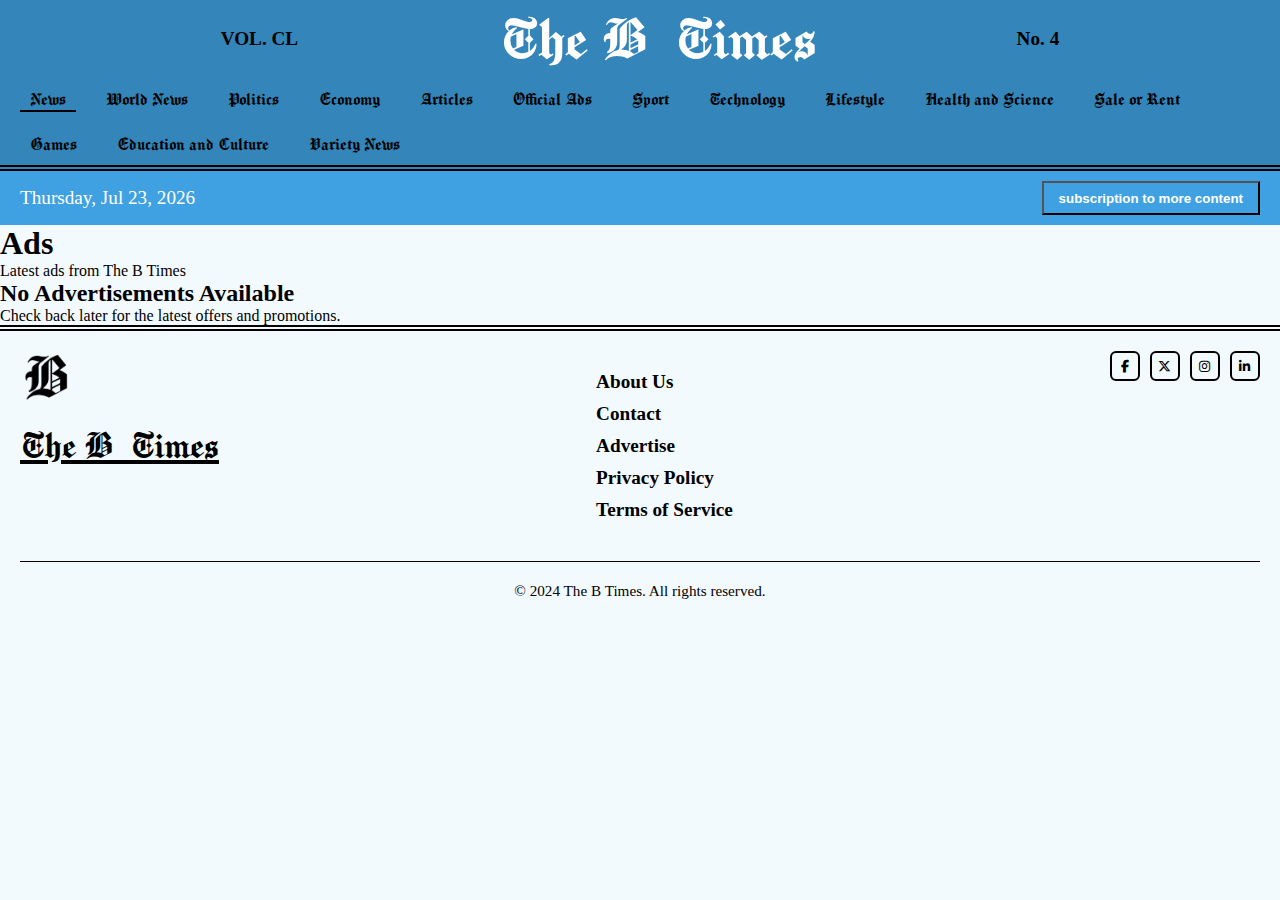
<file: ads.html>
<!DOCTYPE html>
<html lang="en">
<head>
    <meta charset="UTF-8">
    <meta name="viewport" content="width=device-width, initial-scale=1.0">
    <link rel="shortcut icon" href="images/logo.png" type="image/x-icon">
    <title>Ads - The B Times</title>
    <link rel="stylesheet" href="https://cdnjs.cloudflare.com/ajax/libs/font-awesome/6.4.2/css/all.min.css">
    <link rel="stylesheet" href="css/styles.css">
</head>
<body>
    <header></header>
    
    <main class="category-container">
        <div class="category-header">
            <h1 class="category-title">Advertisements</h1>
            <p class="category-subtitle">Latest ads from The B Times</p>
        </div>
        
        <div class="news-list">
            <div class="loading">Loading political news...</div>
        </div>
        
        <div class="no-articles" style="display: none;">
            <h2>No Advertisements Available</h2>
            <p>Check back later for the latest offers and promotions.</p>
        </div>
    </main>
    
    <footer></footer>
    
    <script src="js/header-footer.js"></script>
    <script src="js/category-loader.js"></script>
    <script>
        initializeCategoryPage('ads');
    </script>
</body>
</html>
</file>
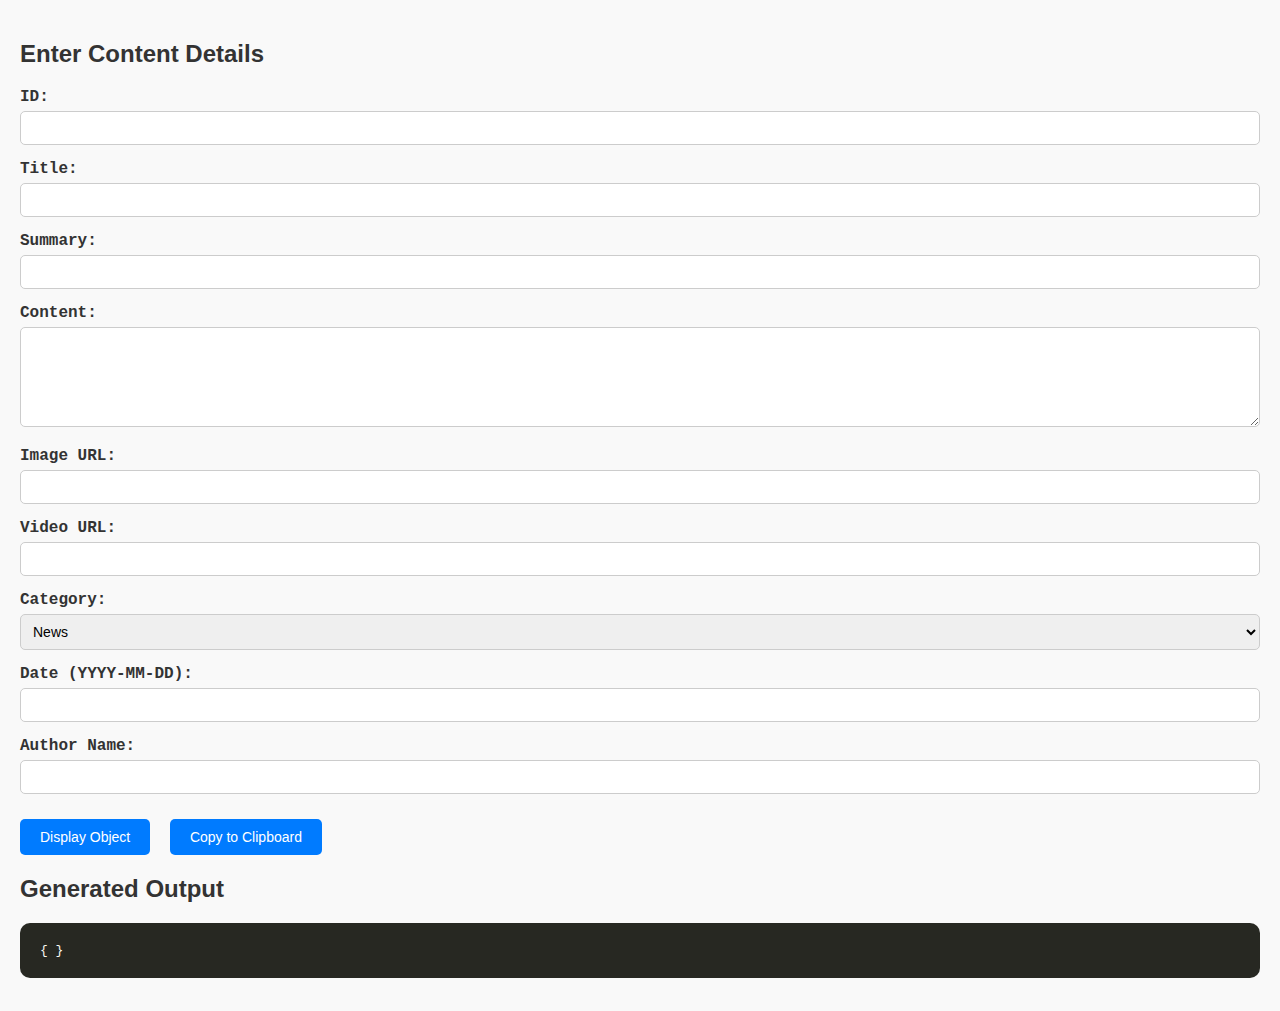
<file: cc.html>
<!DOCTYPE html>
<html lang="en">
<head>
  <meta charset="UTF-8" />
  <title>JSON Object Builder</title>
  <meta name="viewport" content="width=device-width, initial-scale=1" />
  <style>
    body {
      font-family: "Courier New", Courier, monospace;
      background-color: #f9f9f9;
      padding: 20px;
      color: #333;
      margin: 0;
    }

    h2 {
      font-family: sans-serif;
    }

    .form-group {
      margin-bottom: 15px;
    }

    label {
      display: block;
      font-weight: bold;
      margin-bottom: 5px;
    }

    input, select, textarea {
      width: 100%;
      padding: 8px;
      font-size: 14px;
      border: 1px solid #ccc;
      border-radius: 5px;
      box-sizing: border-box;
      font-family: Arial, Helvetica, sans-serif;
    }

    textarea {
      height: 100px;
    }

    button {
      padding: 10px 20px;
      font-size: 14px;
      background-color: #007bff;
      color: white;
      border: none;
      cursor: pointer;
      border-radius: 5px;
      margin-top: 10px;
      margin-right: 10px;
    }

    button:hover {
      background-color: #0056b3;
    }

    pre {
      background: #272822;
      color: #f8f8f2;
      padding: 20px;
      border-radius: 10px;
      margin-top: 20px;
      overflow-x: auto;
      white-space: pre-wrap;
      word-break: break-word;
    }

    .key { color: #66d9ef; }
    .string { color: #e6db74; }
    .number { color: #ae81ff; }
    .boolean { color: #fd971f; }

    @media (max-width: 600px) {
      body {
        padding: 10px;
      }
      h2 {
        font-size: 1.2em;
      }
      input, select, textarea {
        font-size: 16px;
        padding: 10px;
      }
      button {
        width: 100%;
        margin-right: 0;
        margin-bottom: 10px;
      }
      pre {
        padding: 10px;
        font-size: 13px;
      }
    }
  </style>
</head>
<body>
  <!-- ...rest of your HTML remains unchanged... -->
  <h2>Enter Content Details</h2>

  <div class="form-group"><label>ID:</label><input type="number" id="idInput"></div>
  <div class="form-group"><label>Title:</label><input type="text" id="titleInput"></div>
  <div class="form-group"><label>Summary:</label><input type="text" id="summaryInput"></div>
  <div class="form-group"><label>Content:</label><textarea id="contentInput"></textarea></div>
  <div class="form-group"><label>Image URL:</label><input type="text" id="imageInput"></div>
  <div class="form-group"><label>Video URL:</label><input type="text" id="videoInput"></div>
  <div class="form-group">
    <label for="categorySelect">Category:</label>
    <select name="category" id="categorySelect">
      <option value="news">News</option>
      <option value="world news">World News</option>
      <option value="politics">Politics</option>
      <option value="economy">Economy</option>
      <option value="technology">Technology</option>
      <option value="sport">Sport</option>
      <option value="health and science">Health and Science</option>
      <option value="education and culture">Education and Culture</option>
      <option value="variety news">Variety News</option>
      <option value="lifestyle">Lifestyle</option>
      <option value="official ads">Official Ads</option>
      <option value="sale or rent">Sale or Rent</option>
      <option value="games">Games</option>
      <option value="articles">Articles</option>
    </select>
  </div>
  <div class="form-group"><label>Date (YYYY-MM-DD):</label><input type="text" id="dateInput"></div>
  <div class="form-group"><label>Author Name:</label><input type="text" id="authorInput"></div>

  <button onclick="generateObject()">Display Object</button>
  <button onclick="copyToClipboard()">Copy to Clipboard</button>

  <h2>Generated Output</h2>
  <pre id="output">{ }</pre>

  <script>
    let latestJSONString = "";

    function syntaxHighlight(json) {
      json = json.replace(/&/g, '&amp;').replace(/</g, '&lt;').replace(/>/g, '&gt;');
      return json.replace(
        /("(\\u[a-zA-Z0-9]{4}|\\[^u]|[^\\"])*"(\s*:)?|\b(true|false|null)\b|\d+)/g,
        function (match) {
          let cls = 'number';
          if (/^"/.test(match)) {
            cls = /:$/.test(match) ? 'key' : 'string';
          } else if (/true|false/.test(match)) {
            cls = 'boolean';
          } else if (/null/.test(match)) {
            cls = 'null';
          }
          return `<span class="${cls}">${match}</span>`;
        }
      );
    }

    function generateObject() {
      const obj = {
        id: parseInt(document.getElementById("idInput").value),
        title: document.getElementById("titleInput").value,
        summary: document.getElementById("summaryInput").value,
        content: document.getElementById("contentInput").value,
        image: document.getElementById("imageInput").value,
        video: document.getElementById("videoInput").value,
        category: document.getElementById("categorySelect").value,
        date: document.getElementById("dateInput").value,
        author: document.getElementById("authorInput").value,
      };

      latestJSONString = JSON.stringify(obj, null, 2);
      document.getElementById("output").innerHTML = syntaxHighlight(latestJSONString);
    }

    function copyToClipboard() {
      if (!latestJSONString) {
        alert("Nothing to copy. Please generate the object first.");
        return;
      }

      navigator.clipboard.writeText(latestJSONString).then(() => {
        alert("JSON copied to clipboard!");
      }).catch(err => {
        alert("Failed to copy: " + err);
      });
    }
  </script>
</body>
</html>
</file>
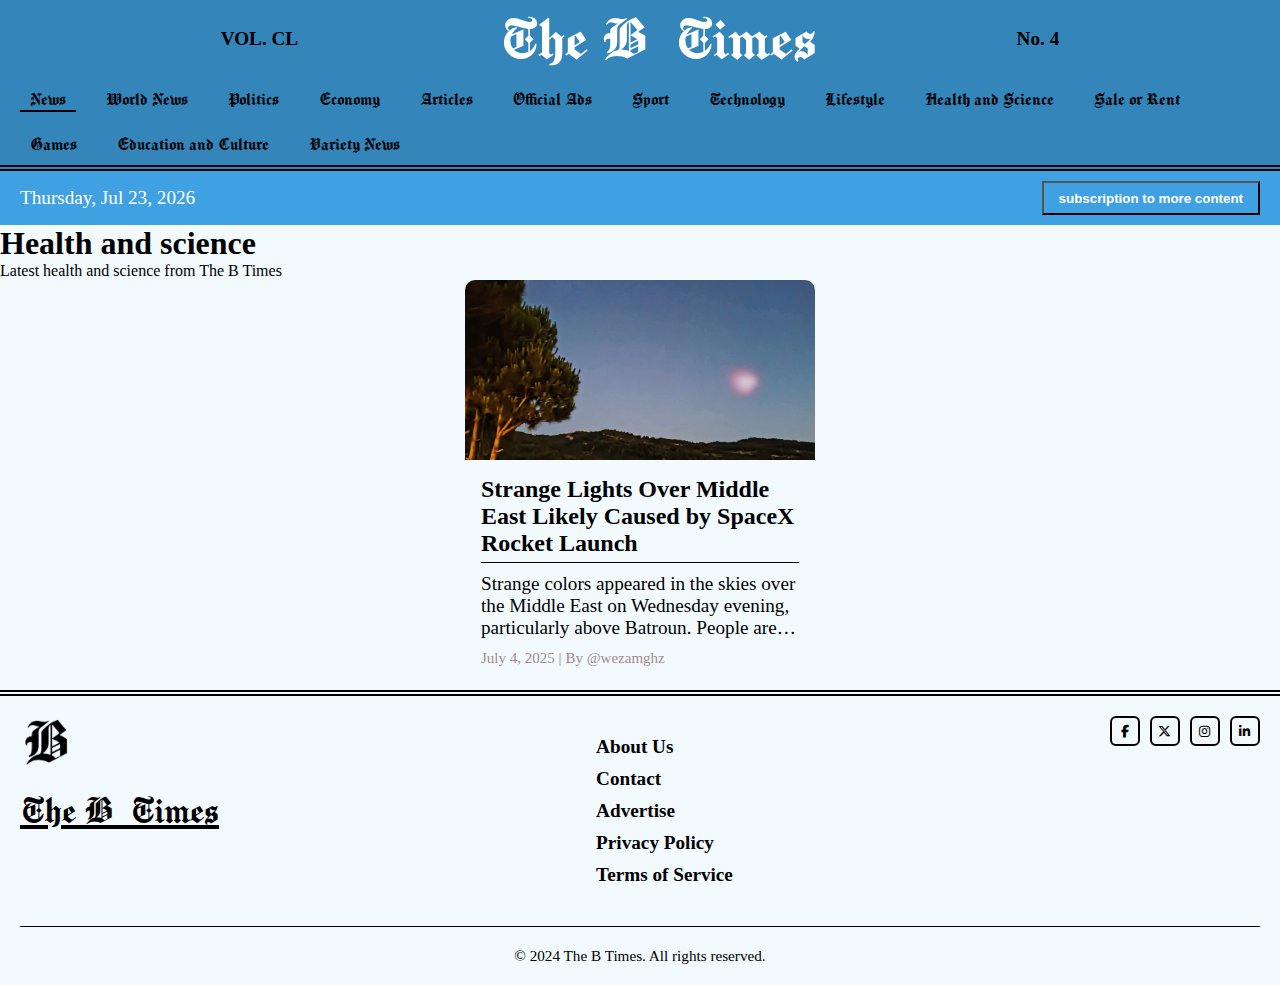
<file: health-and-science.html>
<!DOCTYPE html>
<html lang="en">
<head>
    <meta charset="UTF-8">
    <link rel="shortcut icon" href="images/logo.png" type="image/x-icon">
    <meta name="viewport" content="width=device-width, initial-scale=1.0">
    <title>Health and Science - The B Times</title>
    <link rel="stylesheet" href="https://cdnjs.cloudflare.com/ajax/libs/font-awesome/6.4.2/css/all.min.css">
    <link rel="stylesheet" href="css/styles.css">
</head>
<body>
    <header></header>
    
    <main class="category-container">
        <div class="category-header">
            <h1 class="category-title">Health and Science</h1>
            <p class="category-subtitle">Latest health and science from The B Times</p>
        </div>
        
        <div class="news-list">
            <div class="loading">Loading political news...</div>
        </div>
        
        <div class="no-articles" style="display: none;">
            <h2>No Health and Science Articles Available</h2>
            <p>Check back later for health tips and scientific discoveries.</p>
        </div>
    </main>
    
    <footer></footer>
    
    <script src="js/header-footer.js"></script>
    <script src="js/category-loader.js"></script>
    <script>
        initializeCategoryPage('health and science');
    </script>
</body>
</html>
</file>
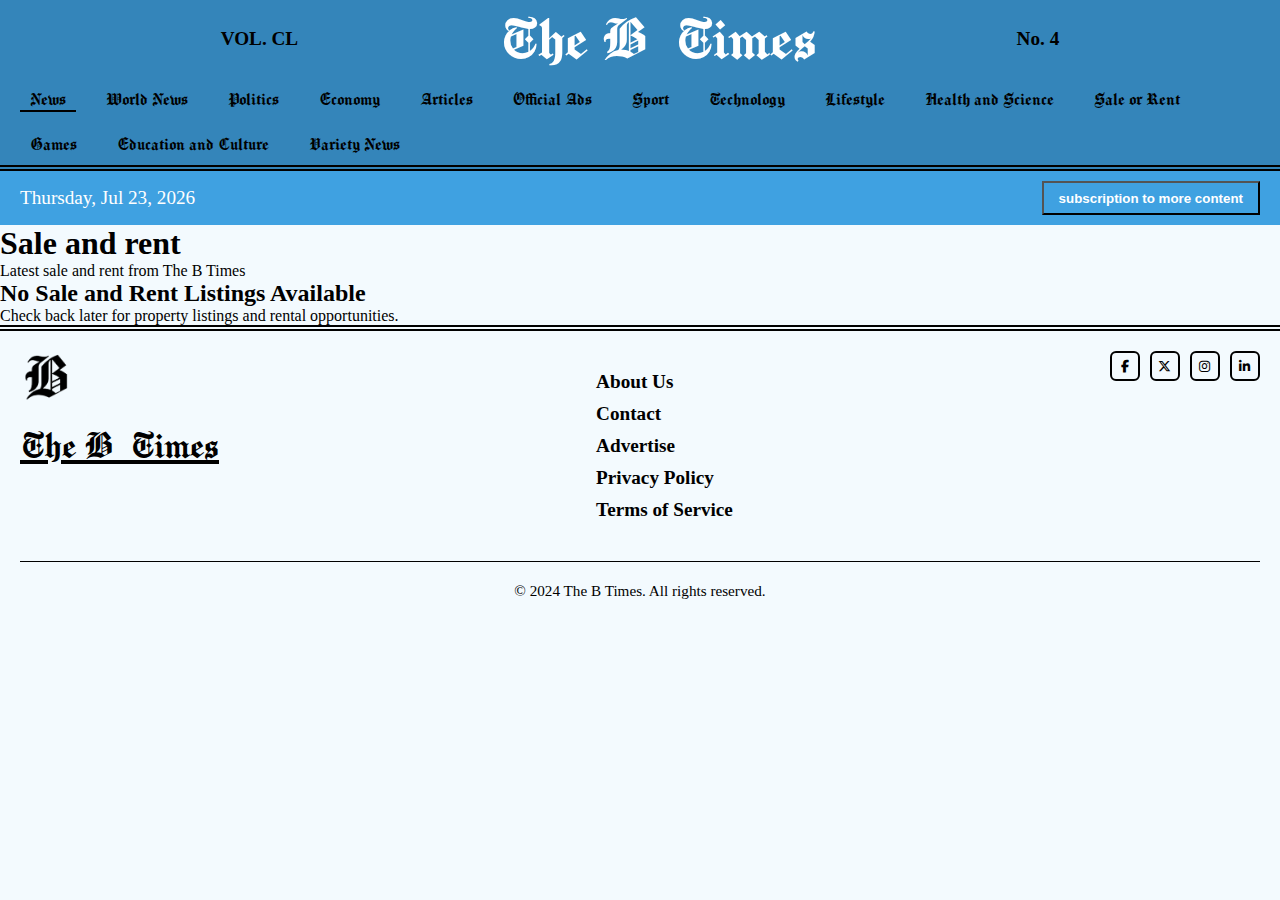
<file: sale-and-rent.html>
<!DOCTYPE html>
<html lang="en">
<head>
    <meta charset="UTF-8">
    <link rel="shortcut icon" href="images/logo.png" type="image/x-icon">
    <meta name="viewport" content="width=device-width, initial-scale=1.0">
    <title>Sale and Rent - The B Times</title>
    <link rel="stylesheet" href="https://cdnjs.cloudflare.com/ajax/libs/font-awesome/6.4.2/css/all.min.css">
    <link rel="stylesheet" href="css/styles.css">
</head>
<body>
    <header></header>
    
    <main class="category-container">
        <div class="category-header">
            <h1 class="category-title">Sale and Rent</h1>
            <p class="category-subtitle">Latest sale and rent from The B Times</p>
        </div>
        
        <div class="news-list">
            <div class="loading">Loading political news...</div>
        </div>
        
        <div class="no-articles" style="display: none;">
            <h2>No Sale and Rent Listings Available</h2>
            <p>Check back later for property listings and rental opportunities.</p>
        </div>
    </main>
    
    <footer></footer>
    
    <script src="js/header-footer.js"></script>
    <script src="js/category-loader.js"></script>
    <script>
        initializeCategoryPage('sale and rent');
    </script>
</body>
</html>
</file>
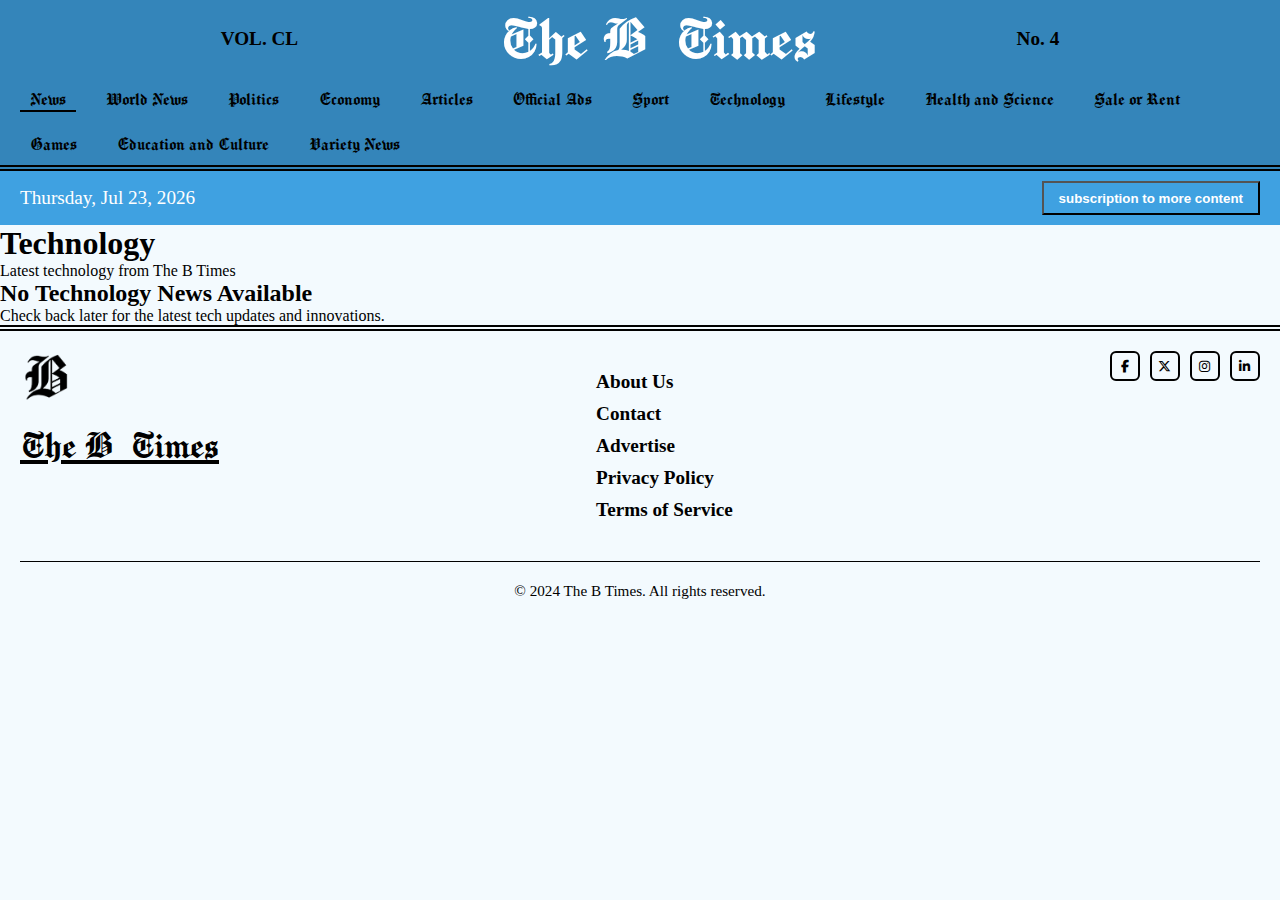
<file: technology.html>
<!DOCTYPE html>
<html lang="en">
<head>
    <meta charset="UTF-8">
    <link rel="shortcut icon" href="images/logo.png" type="image/x-icon">
    <meta name="viewport" content="width=device-width, initial-scale=1.0">
    <title>Technology - The B Times</title>
    <link rel="stylesheet" href="https://cdnjs.cloudflare.com/ajax/libs/font-awesome/6.4.2/css/all.min.css">
    <link rel="stylesheet" href="css/styles.css">
</head>
<body>
    <header></header>
    
    <main class="category-container">
        <div class="category-header">
            <h1 class="category-title">Technology</h1>
            <p class="category-subtitle">Latest technology from The B Times</p>
        </div>
        
        <div class="news-list">
            <div class="loading">Loading political news...</div>
        </div>
        
        <div class="no-articles" style="display: none;">
            <h2>No Technology News Available</h2>
            <p>Check back later for the latest tech updates and innovations.</p>
        </div>
    </main>
    
    <footer></footer>
    
    <script src="js/header-footer.js"></script>
    <script src="js/category-loader.js"></script>
    <script>
        initializeCategoryPage('technology');
    </script>
</body>
</html>
</file>
<file: css/styles.css>
@import url("https://fonts.googleapis.com/css2?family=Dancing+Script:wght@400..700&family=Manufacturing+Consent&family=Oleo+Script:wght@400;700&family=Press+Start+2P&family=Rubik+Mono+One&display=swap");

* {
  margin: 0;
  padding: 0;
  box-sizing: border-box;
  text-decoration: none;
}

:root {
  --color-primary: #000000;
  --color-secondary: #ffffff;
  --color-content: darkred;
  --main-background-color: #F3FAFE;
  --first-background-color: #3FA1E1;
  --border-color: #9f8a8a;
  --scroll-color: #bebebe;
  --font: "Manufacturing Consent", system-ui;
  --big-font-size: 4rem;
  --medium-font-size: 2.5rem;
  --normal-font-size: 1.5rem;
  --article-font-size: 1.2rem;
}

body {
  background-color: var(--main-background-color);
}

main {
  width: 100%;
  max-width: 1500px;
  margin: 0 auto;
}

img {
  max-width: 100%;
  height: auto;
}

.title {
  font-family: var(--font);
  font-weight: 400;
  font-size: var(--medium-font-size);
  text-decoration: underline;
}

article p.date,
.date {
  margin: 10px 0;
  font-size: clamp(5px, 2.5vw, 15px);
  color: var(--border-color);
}

button {
  display: flex;
  padding: 7.5px 15px;
  font-weight: 700;
  color: var(--color-content);
}

section {
  padding: 10px;
}

.titles-and-live {
  display: flex;
  align-items: center;
  gap: 5px;
  margin-bottom: 10px;
}

.live {
  display: flex;
  justify-content: center;
  align-items: center;
  transform: translate(50%, 50%);
  padding: 5px;
  border-radius: 50%;
  animation: live 1s ease infinite;
}

@keyframes live {
  0% {
    background-color: var(--color-content);
  }
  50% {
    background-color: white;
  }
  100% {
    background-color: var(--color-content);
  }
}

.headline-h2 {
  font-size: var(--normal-font-size);
  border-bottom: 1px solid var(--color-primary);
  padding-bottom: 5px;
  margin-bottom: 10px;
}

.content-p {
  font-size: var(--article-font-size);
  margin-bottom: 10px;
}

.read-more {
  align-self: flex-start;
  font-size: var(--article-font-size);
  color: var(--color-content);
  font-weight: 700;
  text-decoration: underline;
  transition: color 0.2s;
}

/* header */
.header-container{
  display: flex;
  flex-direction: column;
  justify-content: center;
  align-items: center;
  padding: 0 20px;
  border-bottom: 6px double var(--color-primary);
  background: #3485BA;
  position: sticky;
  top: 0;
  left: 0;
  height: auto;
  width: 100%;
  z-index: 100;
}

.header-top-content {
  display: flex;
  justify-content: space-evenly;
  align-items: center;
  width: 100%;
  font-weight: bold;
  font-size: var(--article-font-size);
  position: relative;
}

.info-icon {
  display: none;
  position: relative;
  cursor: pointer;
}

.info-icon i {
  font-size: var(--article-font-size);
  color: var(--color-secondary);
}

.hover-info {
  display: none;
  position: absolute;
  top: 120%;
  left: 0%;
  background-color: var(--color-secondary);
  color: var(--color-content);
  padding: 0.5rem;
  border: 1px solid var(--border-color);
  border-radius: 5px;
  white-space: nowrap;
  z-index: 100;
}

.info-icon:hover .hover-info {
  display: block;
}

.date-and-subscription{
  display: flex;
  justify-content: space-between;
  align-items: center;
  padding: 10px 20px;
  background: var(--first-background-color);
}

.to-day{
  font-size: var(--article-font-size);
  color: var(--color-secondary);
}

.subcsription-button{
background: transparent;
  color: var(--color-secondary);
}

.header-title {
  font-weight: 400;
  font-family: var(--font);
  font-size: var(--big-font-size);
  color: var(--color-secondary);
  white-space: nowrap;
  overflow: hidden;
  text-overflow: ellipsis;
}

nav ul {
  list-style: none;
  display: flex;
  flex-wrap: wrap;
  gap: 20px;
  margin: 0;
  padding: 10px 0;
}

nav ul li {
  display: flex;
}

nav ul li a {
  text-decoration: none;
  font-size: var(--article-font-size);
  font-family: var(--font);
  padding: 0 10px;
  border-radius: 25px;
  color: var(--color-primary);
  display: block;
}

nav ul li a:hover,
nav ul li a.active {
  border-bottom: 2px solid var(--color-primary);
  border-radius: 0;
}

.hamburger {
  display: none;
  font-size: var(--normal-font-size);
  cursor: pointer;
  color: var(--color-secondary);
  background: none;
  border: none;
}

/* home section */
.home-container {
  display: grid;
  grid-template-columns: 1fr 1fr;
  padding: 10px 0;
  gap: 40px;
}

.home-left-side {
  display: flex;
  flex-direction: column;
  align-items: center;
  justify-content: center;
  gap: 20px;
}

.home-left-side img {
  width: 100%;
  max-height: 350px;
  object-fit: cover;
  border-radius: 10px;
}

.image-article {
  width: 100%;
  height: 300px;
  overflow: hidden;
  border-radius: 10px;
  padding: 20px 0;
  margin-top: 0;
  display: flex;
  flex-direction: column;
  align-items: flex-start;
}

.image-article h2 {
  font-size: 3.5rem;
  font-weight: 400;
  margin-bottom: 10px;
  font-family: var(--font);
  color: var(--color-primary);
}

.home-right-side {
  border-left: 1px solid var(--color-primary);
}

.home-right-side .title {
  margin-left: 20px;
}

.home-right-side .breaking-news {
  display: flex;
  flex-direction: column;
  overflow-y: auto;
  max-height: 70vh;
  scrollbar-width: thin;
}

.home-right-side .breaking-news a {
  color: var(--color-primary);
  margin: 0 20px;
  padding: 10px;
  display: block;
}

.home-right-side .breaking-news-content{
  display: flex;
  gap: 10px;
}

/* articles section */
.articles-container .title{
  margin-bottom: 20px;
}

.articles-content {
  display: grid;
  grid-template-columns: 1fr 1fr;
  gap: 20px;
}

.news-article-content {
  padding: 10px;
  border-radius: 10px;
  color: var(--color-primary);
  width: 100%;
}

.samll-articles {
  width: 100%;
  margin-top: 30px;
}

.small-articles-content {
  display: flex;
  gap: 20px;
  overflow-x: auto;
  padding-bottom: 10px;
  scrollbar-width: thin;
}

.small-article-content {
  min-width: 300px;
  max-width: 340px;
  border-radius: 10px;
  padding: 15px;
  flex: 0 0 auto;
}

/* news section */
.news-section-container .title {
  margin-bottom: 20px;
}

.news-list {
  display: flex;
  justify-content: center;
  align-items: center;
  flex-wrap: wrap;
  gap: 24px;
  padding-bottom: 10px;
}

.news-item {
  border-radius: 10px;
  min-width: 300px;
  max-width: 350px;
  height: 400px;
  flex: 0 0 auto;
  display: flex;
  flex-direction: column;
}

.news-item img, .news-list video {
  width: 100%;
  height: 180px;
  object-fit: cover;
  border-top-left-radius: 10px;
  border-top-right-radius: 10px;
}

.news-content {
  padding: 16px;
  display: flex;
  flex-direction: column;
  flex: 1;
}

.news-content p{
  overflow: hidden;
  position: relative;
  display: -webkit-box;
  -webkit-line-clamp: 3;
  line-clamp: 3;
  -webkit-box-orient: vertical;
  text-overflow: ellipsis;
  white-space: normal;
}

/* footer */
footer {
  border-top: 6px double var(--color-primary);
  background: var(--main-background-color);
  display: flex;
  flex-direction: column;
  padding: 0 20px;
  width: 100%;
}

.footer-container {
  margin-top: 20px;
  display: flex;
  flex-direction: row;
  justify-content: space-between;
  align-items: flex-start;
  flex-wrap: wrap;
  gap: 40px;
}

.footer-logo {
  display: flex;
  flex-direction: column;
  align-items: flex-start;
}

.footer-logo img {
  width: 50px;
  height: 50px;
  object-fit: cover;
  margin-bottom: 20px;
}

.footer-links {
  display: flex;
  flex-direction: column;
  gap: 10px;
  margin: 20px 0;
}

.footer-links a {
  color: var(--color-primary);
  font-weight: bold;
  text-decoration: none;
  font-size: var(--article-font-size);
  transition: color 0.2s;
}

.footer-links a:hover {
  color: var(--color-content);
}

.footer-newsletter {
  margin: 20px 0;
  display: flex;
  flex-direction: column;
  align-items: flex-start;
  width: 100%;
  max-width: 400px;
}

.footer-newsletter h3 {
  font-size: var(--normal-font-size);
  font-family: var(--font);
  color: var(--color-content);
  margin-bottom: 12px;
  font-weight: 400;
}

.footer-newsletter form {
  display: flex;
  flex-direction: column;
  width: 100%;
  gap: 10px;
}

.footer-newsletter input{
  border: 1px solid var(--color-primary);
  flex: 1;
  padding: 8px 10px;
  border-radius: 6px;
  font-size: 1rem;
  outline: none;
  font-family: inherit;
}

.footer-newsletter button {
  padding: 8px 18px;
  width: 50%;
  background: var(--color-content);
  color: var(--color-secondary);
  border: none;
  border-radius: 6px;
  font-size: 1rem;
  font-weight: 700;
  cursor: pointer;
  transition: background 0.2s;
}

.footer-newsletter button:hover {
  background: var(--color-primary);
  color: var(--color-secondary);
}

.footer-social {
  margin: 0 0 1rem 0;
  display: flex;
  gap: 10px;
}

.footer-social a {
  display: inline-flex;
  justify-content: center;
  align-items: center;
  width: 30px;
  height: 30px;
  color: var(--color-primary);
  border: 2px solid var(--color-primary);
  border-radius: 6px;
  font-size: 1rem;
  font-weight: 600;
  transition: all 0.2s ease;
  text-decoration: none;
}

.footer-social a i {
  font-size: 0.8em;
}

.footer-social a:hover {
  background: var(--color-primary);
  color: var(--color-secondary);
}

.footer-copyright {
  padding: 20px 0;
  border-top: 1px solid var(--color-primary);
  font-size: 0.95rem;
  color: var(--color-primary);
  text-align: center;
  width: 100%;
  margin-top: 20px;
}

/* Responsive Footer */
@media (max-width: 900px) {
  .footer-container {
    flex-direction: column;
    gap: 24px;
    align-items: flex-start;
  }
  .footer-newsletter {
    max-width: 100%;
  }
}



/* Responsive styles */
@media (max-width: 900px) {
  :root {
    --medium-font-size: 2.5rem;
    --midnormal-font-size: 2rem;
    --normal-font-size: 1.2rem;
    --article-font-size: 1rem;
  }
  
 .header-container {
  display: flex;
  flex-direction: row;
  justify-content: space-between;
  align-items: center;
    height: 50px;
    padding: 0 20px;
  }

  .header-top-content .vol,
  .header-top-content .no {
    display: none;
  }

  .info-icon {
    display: block;
  }

  .header-title{
    font-size: 1.5rem;
  }

  nav ul {
    position: fixed;
    top: 50px;
    right: 0;
    left: auto;
    width: 100%;
    height: auto;
    background-color: var(--main-background-color);
    display: flex;
    flex-wrap: wrap;
    align-items: flex-start;
    padding: 20px 20px;
    margin: 0;
    box-shadow: -2px 0 10px rgba(0, 0, 0, 0.1);
    transform: translateX(100%);
    transition: transform 0.3s ease;
    z-index: 10;
  }

  nav ul li a {
    text-decoration: none;
    display: block;
    width: 100%;
  }

  nav ul.show {
    display: flex;
    transform: translateX(0);
  }

  .hamburger {
    display: block;
  }

  .date-and-subscription{
  display: flex;
  justify-content: space-between;
  align-items: center;
  padding: 10px 20px;
  background: var(--first-background-color);
}

.to-day{
  font-size: 0.8rem;
}

.subcsription-button{
  display: flex;
  padding: 5px 10px;
  font-weight: 700;
  font-size: 0.7rem;
}

}

@media (max-width: 768px) {

  .title{
    font-size: var(--midnormal-font-size);
  }

  main {
    max-width: 100%;
    padding: 0 1rem;
  }

  section {
    padding: 10px 0;
  }

  .home-container {
    grid-template-columns: 1fr;
    gap: 20px;
  }

  .home-left-side{
    display: block;
  }
  
  .image-article{
    height: auto;
    padding: 5px 0;
  }
  
  .image-article p {
    display: none;
  }
  
  .image-article h2 {
    font-size: var(--midnormal-font-size);
  }

  .articles-content {
    display: flex;
    flex-wrap: wrap;
    width: 100%;
  }
}








/* Article page styles */
.article-container {
  max-width: 800px;
  margin: 40px auto 0 auto;
  padding: 32px 24px;
  background: #fff;
  border-radius: 12px;
  box-shadow: 0 4px 24px rgba(0,0,0,0.07);
}

.article-navigation {
  margin-bottom: 24px;
}

.back-button {
  display: inline-flex;
  align-items: center;
  gap: 2px;
  color: var(--color-primary);
  border-bottom: 1px solid var(--color-primary);
  font-size: 0.8rem;
  font-weight: 600;
  transition: background 0.2s, color 0.2s, border 0.2s;
}

.back-button i {
  font-size: 0.8em;
}

#article-content {
  margin-bottom: 40px;
  font-size: var(--article-font-size);
  color: var(--color-primary);
  line-height: 1.5;
}

#article-content .article-category{
  font-size: 0.8rem;
}

#article-content img, #article-content video {
  display: block;
  max-width: 100%;
  min-height: 250px;
  max-height: 300px;
  object-fit: cover;
  margin: 24px auto;
  border-radius: 8px;
  box-shadow: 0 2px 8px rgba(0,0,0,0.06);
}

.loading {
  display: flex;
  align-items: center;
  gap: 12px;
  color: var(--color-content);
  font-size: 1.1em;
  padding: 24px 0;
  justify-content: center;
}

.article-share{
  margin-top: 4rem;
}

.share-buttons {
  display: flex;
  gap: 12px;
  margin: 24px 0;
  justify-content: flex-start;
}

.share-btn {
  display: inline-flex;
  justify-content: center;
  align-items: center;
  gap: 6px;
  width: 40px;
  height: 40px;
  color: var(--color-primary);
  border: 2px solid var(--color-primary);
  border-radius: 6px;
  font-size: 1rem;
  font-weight: 600;
  text-decoration: none;
}

.share-btn i {
  font-size: 1.1em;
}

.share-btn.facebook:hover,
.share-btn.twitter:hover,
.share-btn.linkedin:hover {
  background: var(--color-primary);
  color: var(--color-secondary);
}

.share-btn:active {
  opacity: 0.85;
}

.related-articles {
  margin-top: 32px;
  padding-top: 24px;
  border-top: 1px solid var(--border-color);
}

.related-articles-list {
  display: flex;
  flex-wrap: wrap;
  gap: 18px;
}

.related-articles-list a {
  display: block;
  color: var(--color-primary);
  text-decoration: none;
  padding: 14px 18px;
  border-radius: 8px;
  font-size: 1rem;
  font-weight: 500;
  min-width: 180px;
}

.related-articles-list a img,
.related-articles-list a video {
  display: block;
  max-width: 100%;
  min-height: 250px;
  max-height: 300px;
  object-fit: cover;
  margin-bottom: 10px;
}

@media (max-width: 900px) {
  .article-container {
    padding: 20px 8px;
    margin: 24px 0 0 0;
  }
  .related-articles-list {
    gap: 12px;
  }
}

@media (max-width: 600px) {
  .article-container {
    padding: 10px 2vw;
    border-radius: 0;
    box-shadow: none;
  }
  .related-articles-list {
    flex-direction: column;
    gap: 10px;
  }
}
</file>
